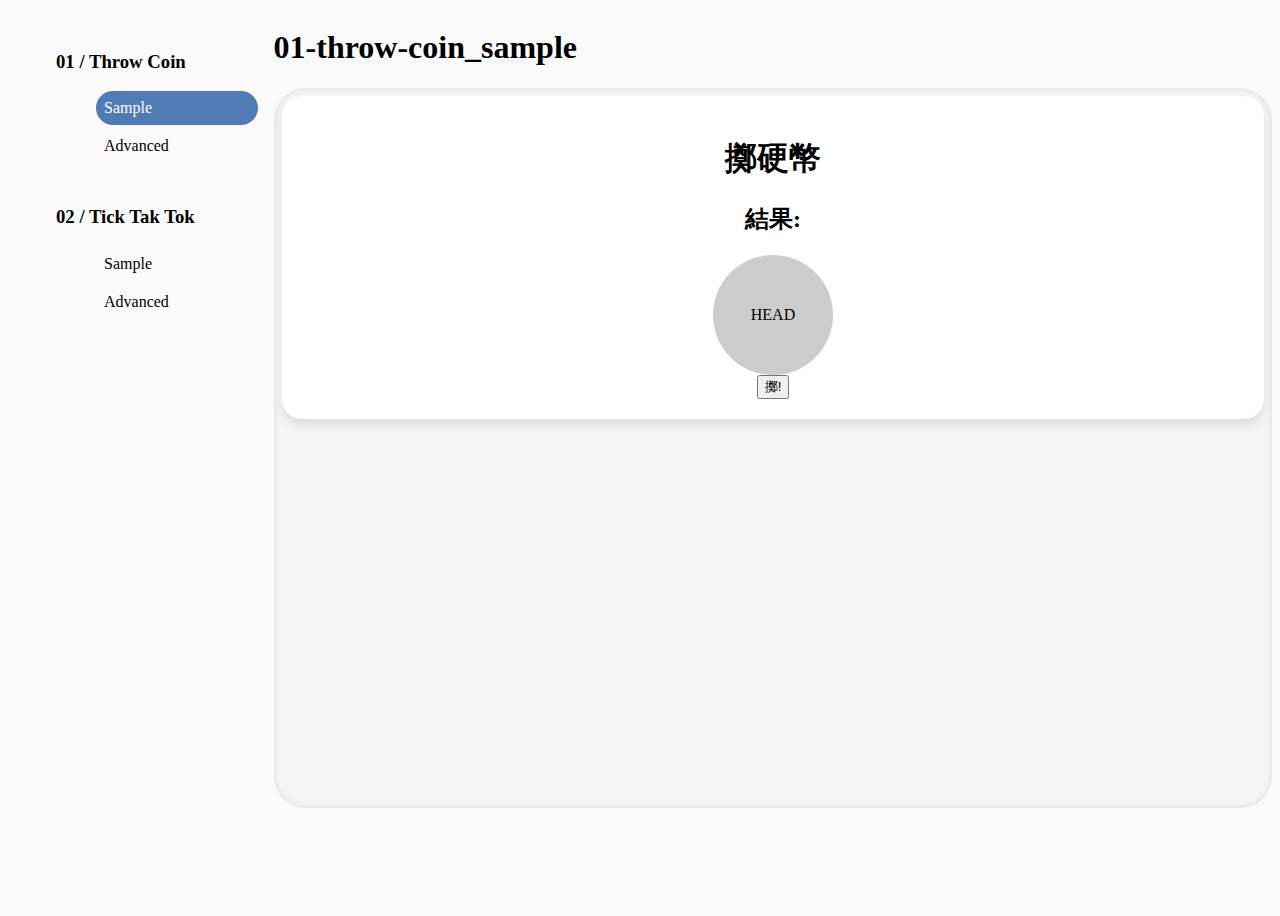
<file: index.html>
<!DOCTYPE html>
<html lang="en">
<head>
  <meta charset="UTF-8">
  <meta http-equiv="X-UA-Compatible" content="IE=edge">
  <meta name="viewport" content="width=device-width, initial-scale=1.0">
  <meta name="version" content="1.0.0">
  <link rel="stylesheet" href="./base/index.css">
  <title>Play to Learn Web</title>
</head>
<body>
  <div id="app">
    <header>
      <ul class="menu-list">
        
      </ul>
    </header>
    <main>
      <h1 class="main-part-title">

      </h1>
      <iframe id="mainPartIframe" src="./01-throw-coin/sample/index.html">
  
      </iframe>
    </main>
    <footer>
  
    </footer>
  </div>
</body>
<script type="module" src="./base/staticData.mjs"></script>
<script type="module" src="./base/index.js"></script>
</html>
</file>
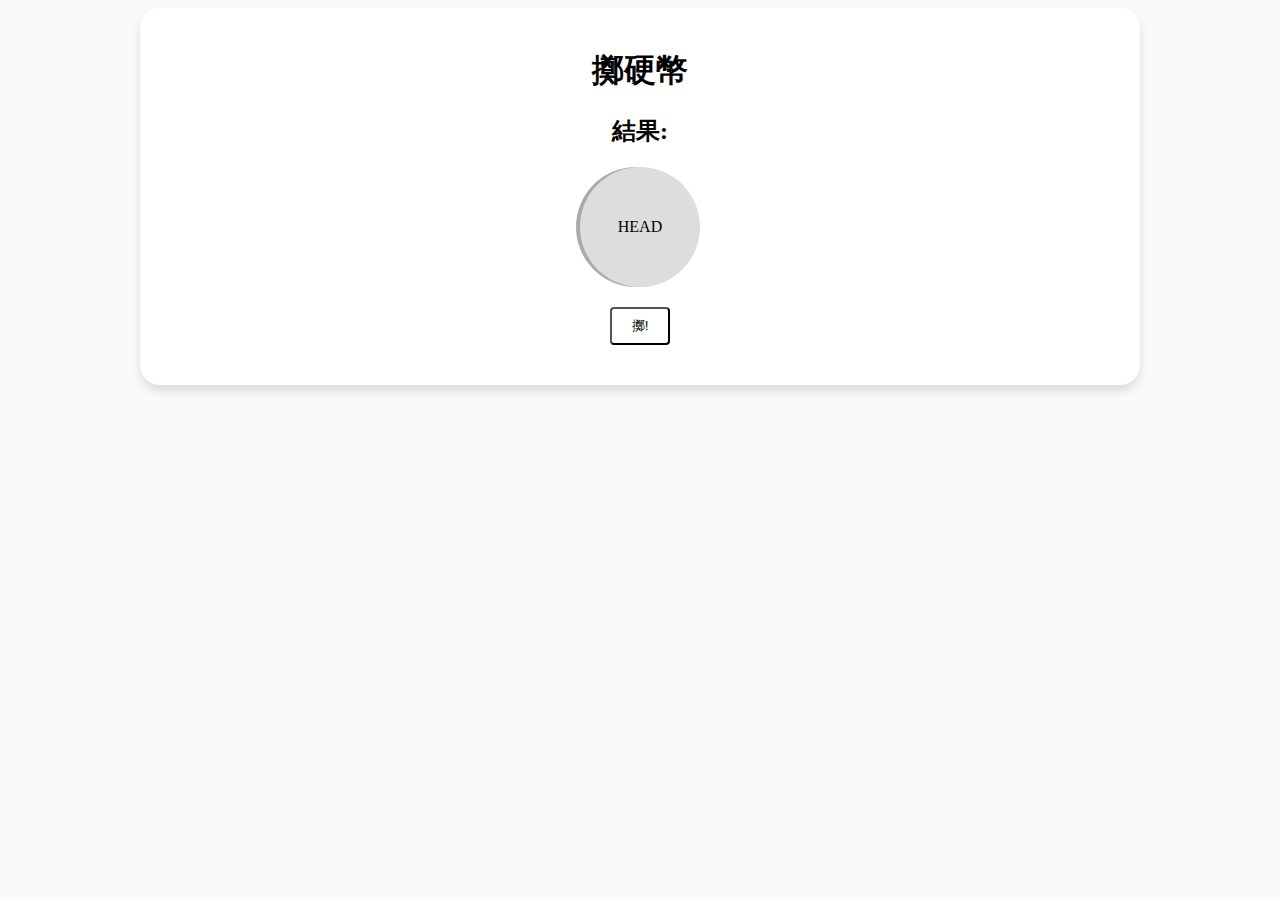
<file: 01-throw-coin/advanced/index.html>
<!DOCTYPE html>
<html lang="en">
<head>
  <meta charset="UTF-8">
  <meta http-equiv="X-UA-Compatible" content="IE=edge">
  <meta name="viewport" content="width=device-width, initial-scale=1.0">
  <link rel="stylesheet" href="./style.css">
  <link rel="stylesheet" href="../../base/index.css">
  <title>Throw Coin</title>
</head>
<body>
  <div class="container paper" id="root">
    <h1>擲硬幣</h1>
    <h2>結果: 
      <span id="throwedResultContent"></span>
    </h2>
    <div class="coin--wrapper">
      <div class="coin" id="coin">
        <div class="coin-content head">
          HEAD
        </div>
        <div class="coin-content money">
          $10
        </div>
      </div>
    </div>
    <div class="btn--wrapper">
      <button id="throwCoinBtn">
        擲!
      </button>
    </div>
  </div>
</body>
<script src="./index.js"></script>
</html>
</file>
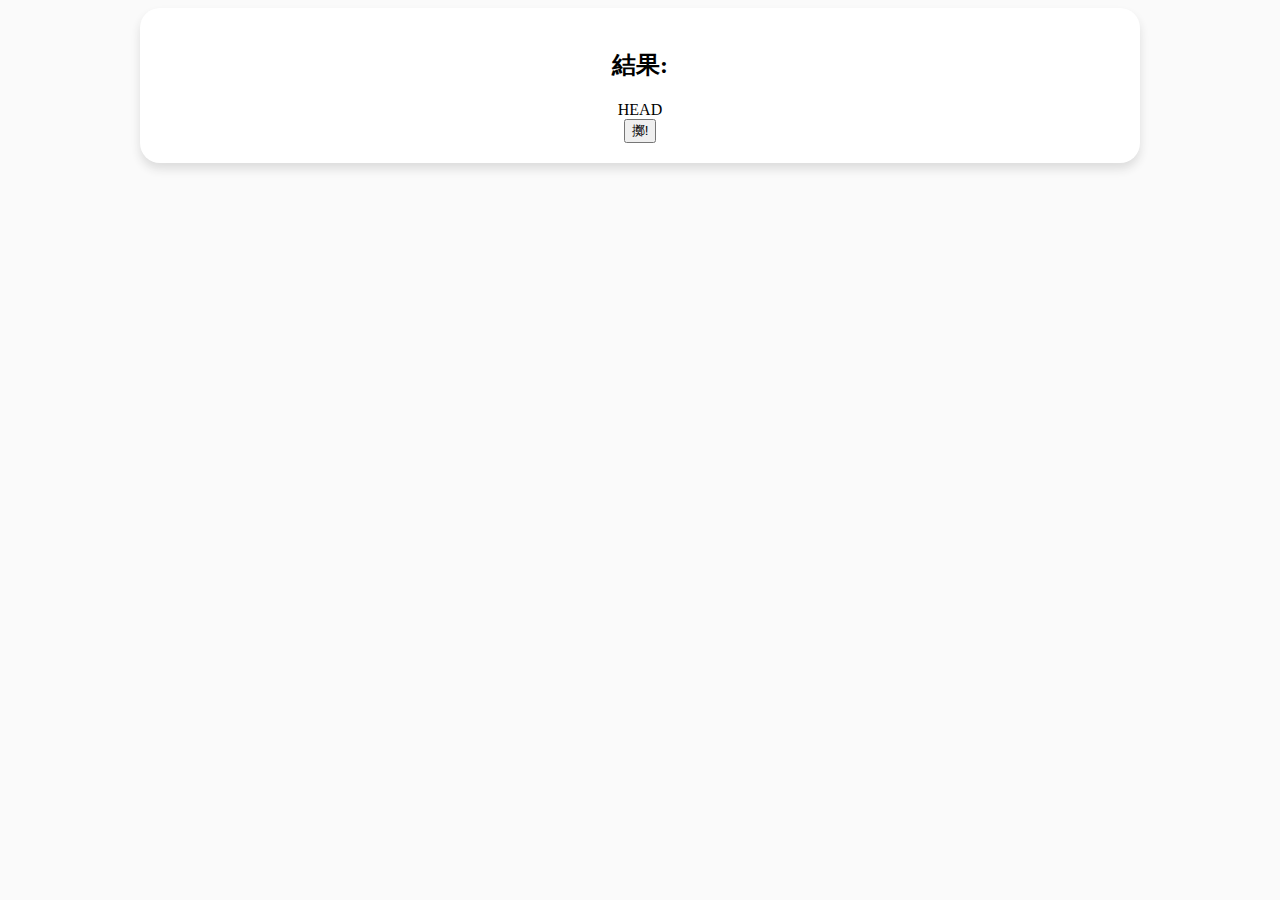
<file: 01-throw-coin/practice/index.html>
<!DOCTYPE html>
<html lang="en">
<head>
  <meta charset="UTF-8">
  <meta http-equiv="X-UA-Compatible" content="IE=edge">
  <meta name="viewport" content="width=device-width, initial-scale=1.0">
  <link rel="stylesheet" href="./style.css">
  <link rel="stylesheet" href="../../base/index.css">
  <title>Throw Coin</title>
</head>
<body>
  <div class="container paper" id="root">
    <h1></h1>
    <h2>結果: 
      <span id=""></span>
    </h2>
    <div id="">
      HEAD
    </div>
    <button id="throwCoinBtn">
      擲!
    </button>
  </div>
</body>
<script src="./index.js"></script>
</html>
</file>
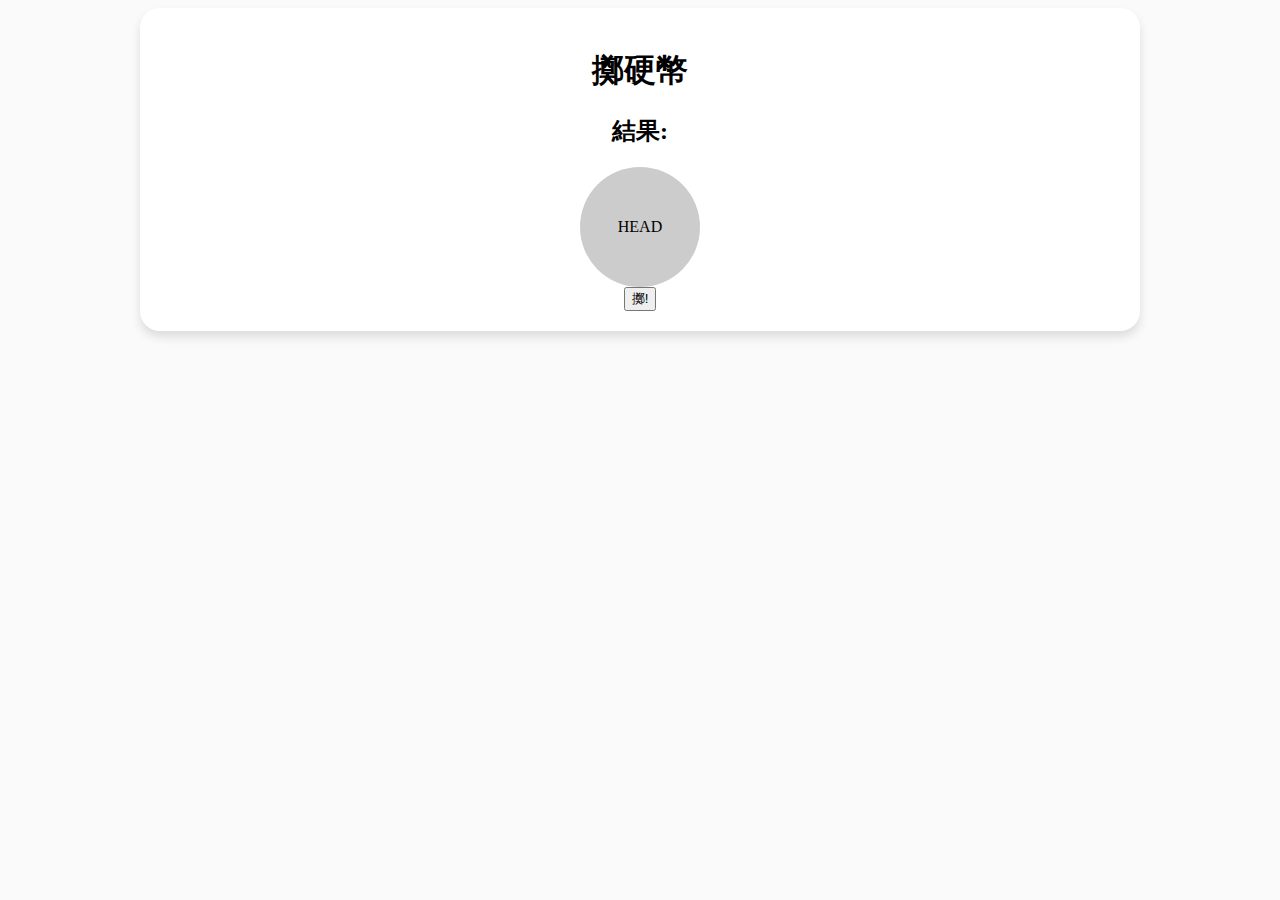
<file: 01-throw-coin/sample/index.html>
<!DOCTYPE html>
<html lang="en">
<head>
  <meta charset="UTF-8">
  <meta http-equiv="X-UA-Compatible" content="IE=edge">
  <meta name="viewport" content="width=device-width, initial-scale=1.0">
  <link rel="stylesheet" href="./style.css">
  <link rel="stylesheet" href="../../base/index.css">
  <title>Throw Coin</title>
</head>
<body>
  <div class="container paper" id="root">
    <h1>擲硬幣</h1>
    <h2>結果: 
      <span id="throwedResult"></span>
    </h2>
    <div id="coin">
      HEAD
    </div>
    <button id="throwCoinBtn">
      擲!
    </button>
  </div>
</body>
<script src="./index.js"></script>
</html>
</file>
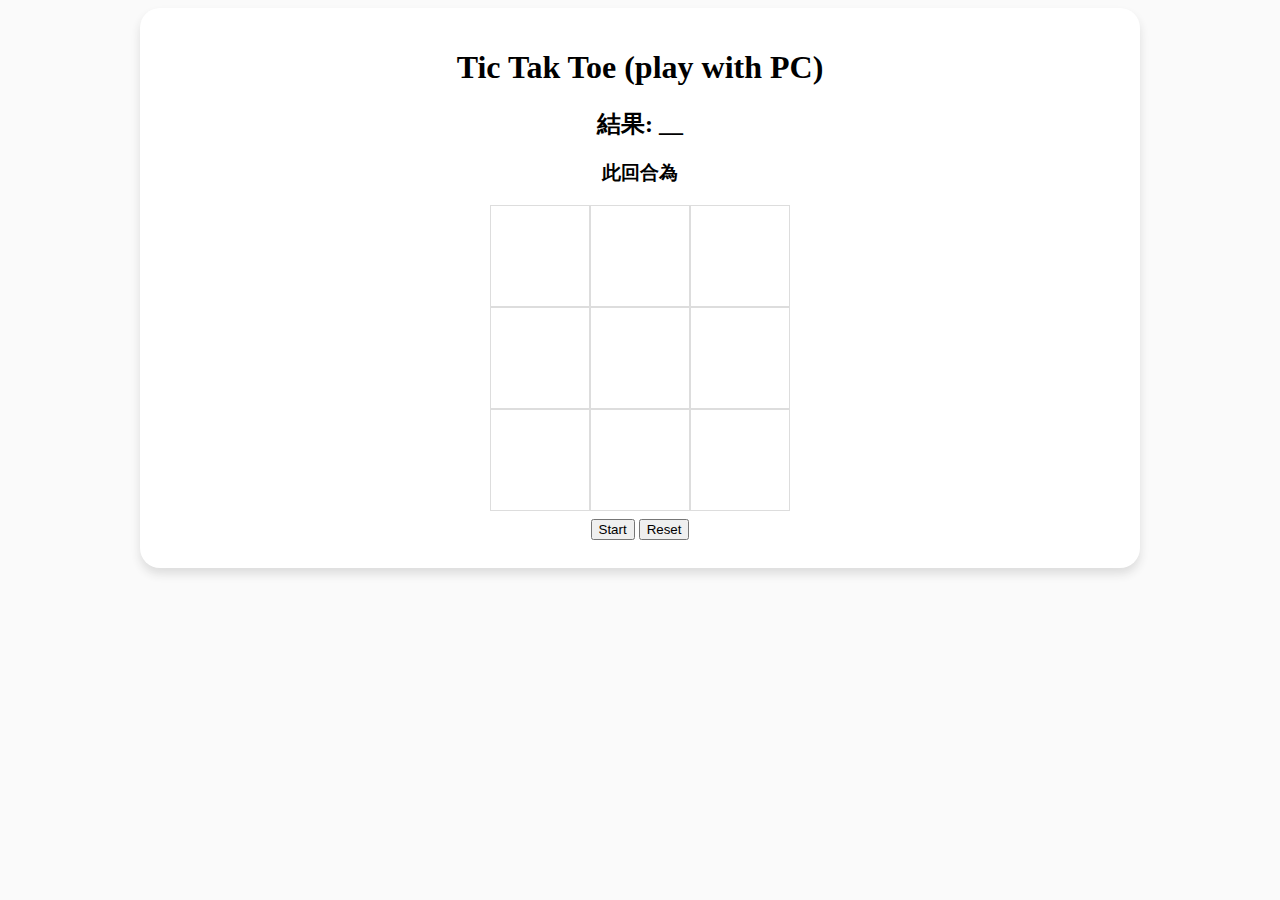
<file: 02-tik-tak-toe/advanced-opp/index.html>
<!DOCTYPE html>
<html lang="en">
<head>
  <meta charset="UTF-8">
  <meta http-equiv="X-UA-Compatible" content="IE=edge">
  <meta name="viewport" content="width=device-width, initial-scale=1.0">
  <link rel="stylesheet" href="./style.css">
  <link rel="stylesheet" href="../../base/index.css">
  <title>Tic Tak Toe</title>
</head>
<body>
  <div class="container paper" id="root">
    <h1>Tic Tak Toe (play with PC)</h1>
    <div>
      <h2>
        結果: 
        <span id="result">__</span>
      </h2>
      <h3>
        此回合為
        <span id="currentPlayer"></span>
      </h3>
    </div>
    <div class="tic-tac-toe">
      <div class="row">
        <div class="grid"></div>
        <div class="grid"></div>
        <div class="grid"></div>
      </div>
      <div class="row">
        <div class="grid"></div>
        <div class="grid"></div>
        <div class="grid"></div>
      </div>
      <div class="row">
        <div class="grid"></div>
        <div class="grid"></div>
        <div class="grid"></div>
      </div>
    </div>
    <div class="button--wrapper">
      <button id="start">Start</button>
      <button id="reset">Reset</button>
    </div>
  </div>
</body>

<script type="module" src="./GridFinder.js"></script>
<script type="module" src="./index.js"></script>
</html>
</file>
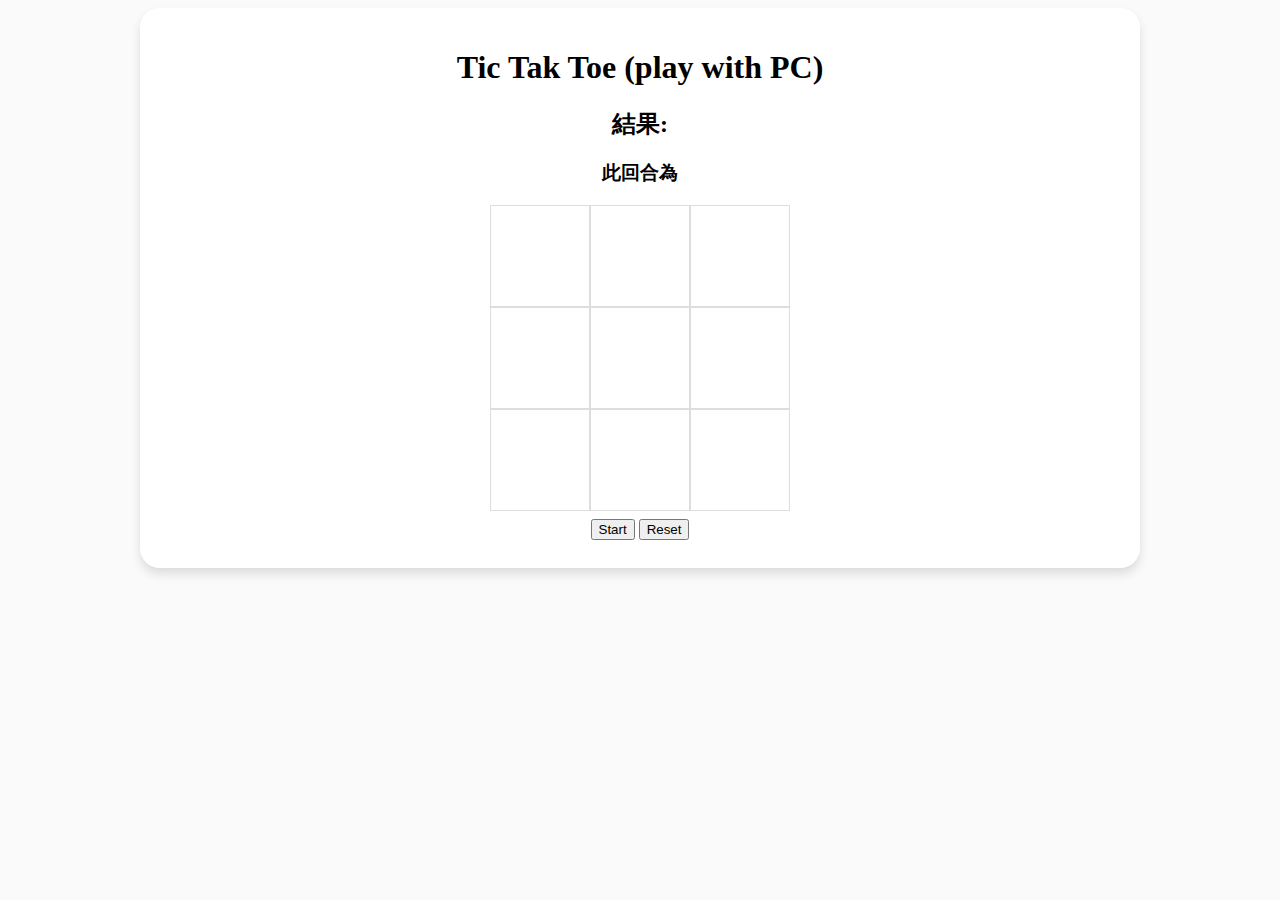
<file: 02-tik-tak-toe/advanced/index.html>
<!DOCTYPE html>
<html lang="en">
<head>
  <meta charset="UTF-8">
  <meta http-equiv="X-UA-Compatible" content="IE=edge">
  <meta name="viewport" content="width=device-width, initial-scale=1.0">
  <link rel="stylesheet" href="./style.css">
  <link rel="stylesheet" href="../../base/index.css">
  <title>Tic Tak Toe</title>
</head>
<body>
  <div class="container paper" id="root">
    <h1>Tic Tak Toe (play with PC)</h1>
    <div>
      <h2>
        結果: 
        <span id="result"></span>
      </h2>
      <h3>
        此回合為
        <span id="currentPlayer"></span>
      </h3>
    </div>
    <div class="tic-tac-toe">
      <div class="row">
        <div class="grid"></div>
        <div class="grid"></div>
        <div class="grid"></div>
      </div>
      <div class="row">
        <div class="grid"></div>
        <div class="grid"></div>
        <div class="grid"></div>
      </div>
      <div class="row">
        <div class="grid"></div>
        <div class="grid"></div>
        <div class="grid"></div>
      </div>
    </div>
    <div class="button--wrapper">
      <button id="start">Start</button>
      <button id="reset">Reset</button>
    </div>
  </div>
</body>
<script src="./index.js"></script>
</html>
</file>
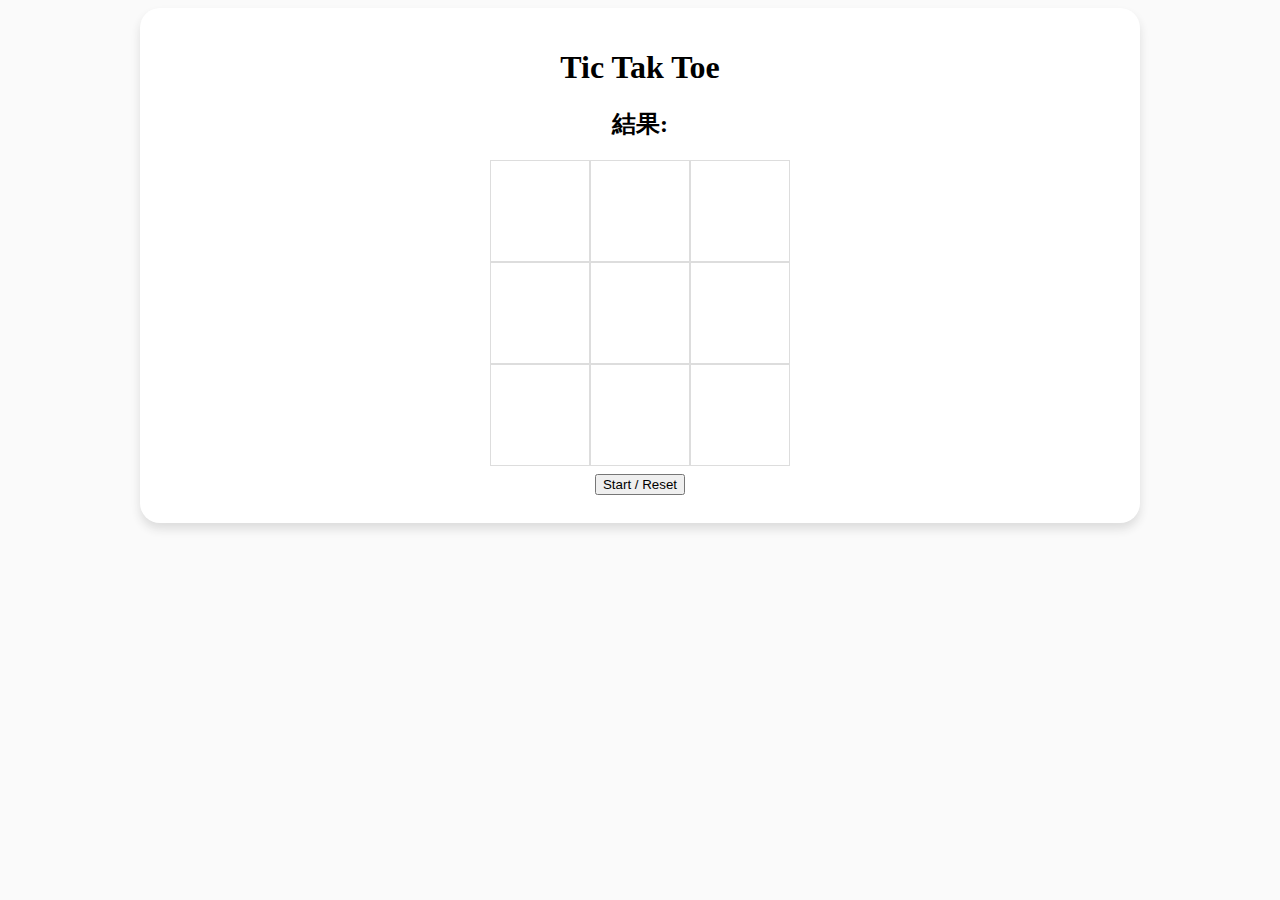
<file: 02-tik-tak-toe/sample/index.html>
<!DOCTYPE html>
<html lang="en">
<head>
  <meta charset="UTF-8">
  <meta http-equiv="X-UA-Compatible" content="IE=edge">
  <meta name="viewport" content="width=device-width, initial-scale=1.0">
  <link rel="stylesheet" href="./style.css">
  <link rel="stylesheet" href="../../base/index.css">
  <title>Tic Tak Toe</title>
</head>
<body>
  <div class="container paper" id="root">
    <h1>Tic Tak Toe</h1>
    <div>
      <h2>
        結果: 
        <span id="result"></span>
      </h2>
    </div>
    <div class="tic-tac-toe">
      <div class="row">
        <div class="grid"></div>
        <div class="grid"></div>
        <div class="grid"></div>
      </div>
      <div class="row">
        <div class="grid"></div>
        <div class="grid"></div>
        <div class="grid"></div>
      </div>
      <div class="row">
        <div class="grid"></div>
        <div class="grid"></div>
        <div class="grid"></div>
      </div>
    </div>
    <div class="button--wrapper">
      <button id="startReset">Start / Reset</button>
    </div>
  </div>
</body>
<script src="./index.js"></script>
</html>
</file>
<file: base/index.css>
body {
  background-color: #00000005;
}

.paper {
  background-color: #fff;
  border-radius: 20px;
  box-shadow: 0px 6px 10px #ddd;
}

.container {
  /* display: flex; */
  margin: auto;
  padding: 20px;
  max-width: 960px;
}

:root {
  --color-main: rgb(80, 123, 180);

  --br-1: 1rem;
  --br-2: 2rem;
}

#app {
  margin: 0;
  padding: 0;
  display: grid;
  column-gap: 1rem;
  grid-template-columns: 1fr 4fr;
}

#app header {
  height: 100vh;
  overflow: auto;
}

.menu-list li {
  padding: 0.5rem 0;
  padding-left: 0.5rem;
  margin-bottom: 0.25rem;
  cursor: pointer;
  list-style: none;
  border-radius: 100rem;
}

.menu-list .chapter-link:hover,
.menu-list .chapter-link.active {
  color: #fff;
  background-color: var(--color-main);
}

#app main {
}

#app main iframe {
  width: 100%;
  min-height: 80vh;
  border: unset;
  border-radius: var(--br-2);
  box-shadow: 0px 0px 6px inset #ddd;
}
</file>
<file: 01-throw-coin/advanced/style.css>
#root {
  text-align: center;
}

.coin--wrapper {
  position: relative;
  width: 120px;
  height: 120px;
  margin: auto;
  transition: 1s;
}

.coin--wrapper:hover .coin {
  transform: rotateY(360deg);
  transition: 1s;
}

.coin {  
  transform-style: preserve-3d;
  -webkit-transform-style: preserve-3d;
  width: 100%;
  height: 100%;
}

.coin-content {
  position: absolute;
  top: 0;
  right: 0;
  bottom: 0;
  left: 0;
  margin: auto;
  text-align: center;
  line-height: 120px;
  border-radius: 100%;
  transition: 1s;
}

.coin-content.head {
  background-color: #ddd;
}

.coin-content.money {
  z-index: -1;
  background-color: #aaa;  
  transform: rotateY(-180deg) translateX(4px);
}

.btn--wrapper {
  padding: 20px;
}
.btn--wrapper button {
  padding: 8px 20px;
  border-radius: 4px;
  background-color: #fff;
}
</file>
<file: 01-throw-coin/practice/style.css>
#root {
  text-align: center;
}

#coin {
  width: 120px;
  height: 120px;
  margin: auto;
  border-radius: 100%;
  background-color: #ccc;
  text-align: center;
  line-height: 120px;
}

#throwCoinBtn {
  
}
</file>
<file: 01-throw-coin/sample/style.css>
#root {
  text-align: center;
}

#coin {
  width: 120px;
  height: 120px;
  margin: auto;
  border-radius: 100%;
  background-color: #ccc;
  text-align: center;
  line-height: 120px;
}
</file>
<file: 02-tik-tak-toe/advanced-opp/style.css>
#root {
  text-align: center;
}

.tic-tac-toe {
  margin: auto;
  width: 300px;
}

.row {
  display: flex;
}

.grid {
  width: 100px;
  height: 100px;
  font-size: 100px;
  text-align: center;
  line-height: 100px;
  border: 1px solid #ddd;
  cursor: pointer;
  user-select: none;
}

.grid:hover {
  background-color: #eee;
}

.grid[meta="CIRCLE"] {
  color: #000;
}

.grid[meta="CROSS"] {
  color: #ccc;
}

.button--wrapper {
  padding: 8px 0;
}
</file>
<file: 02-tik-tak-toe/advanced/style.css>
#root {
  text-align: center;
}

.tic-tac-toe {
  margin: auto;
  width: 300px;
}

.row {
  display: flex;
}

.grid {
  width: 100px;
  height: 100px;
  font-size: 100px;
  text-align: center;
  line-height: 100px;
  border: 1px solid #ddd;
  cursor: pointer;
  user-select: none;
}

.grid:hover {
  background-color: #eee;
}

.grid[meta="CIRCLE"] {
  color: #000;
}

.grid[meta="CROSS"] {
  color: #ccc;
}

.button--wrapper {
  padding: 8px 0;
}
</file>
<file: 02-tik-tak-toe/sample/style.css>
#root {
  text-align: center;
}

.tic-tac-toe {
  margin: auto;
  width: 300px;
}

.row {
  display: flex;
}

.grid {
  width: 100px;
  height: 100px;
  font-size: 100px;
  text-align: center;
  line-height: 100px;
  border: 1px solid #ddd;
  cursor: pointer;
  user-select: none;
}

.grid:hover {
  background-color: #eee;
}

.grid[meta="CIRCLE"] {
  color: #000;
}

.grid[meta="CROSS"] {
  color: #ccc;
}

.button--wrapper {
  padding: 8px 0;
}
</file>
